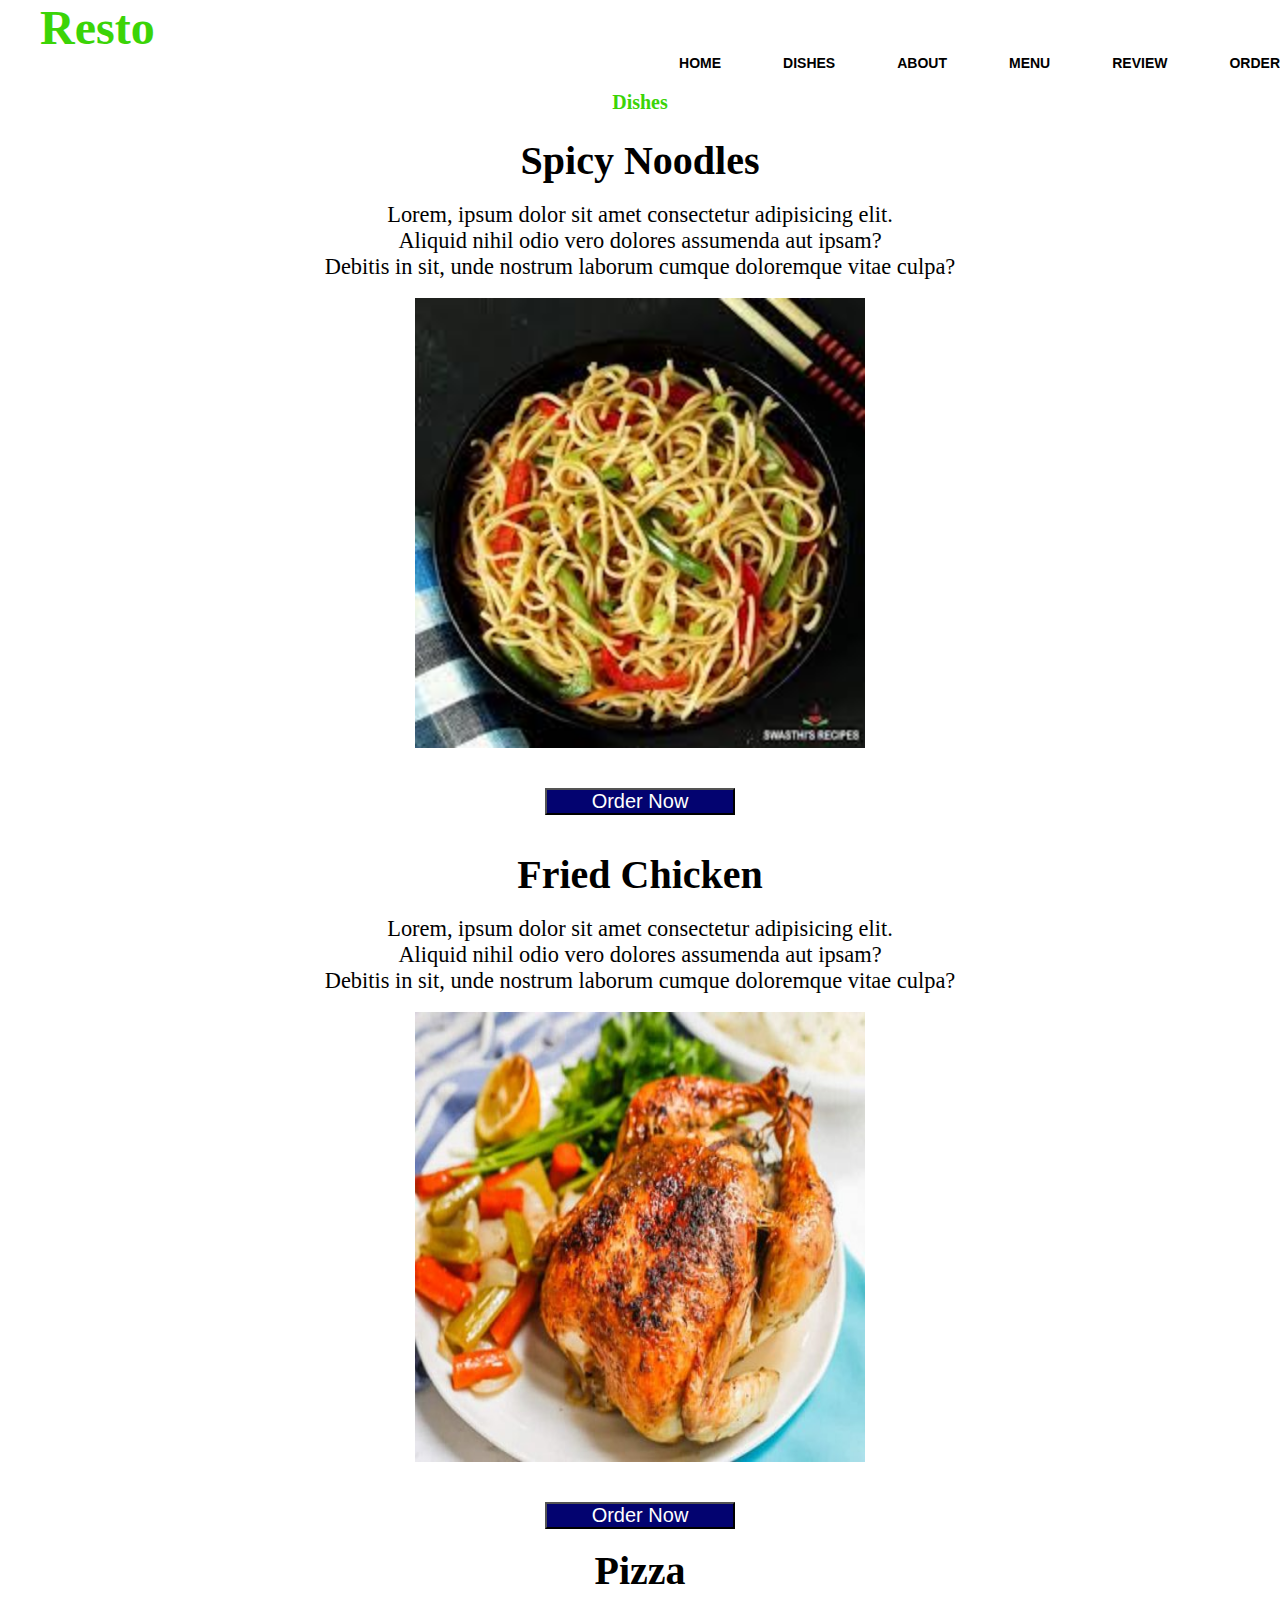
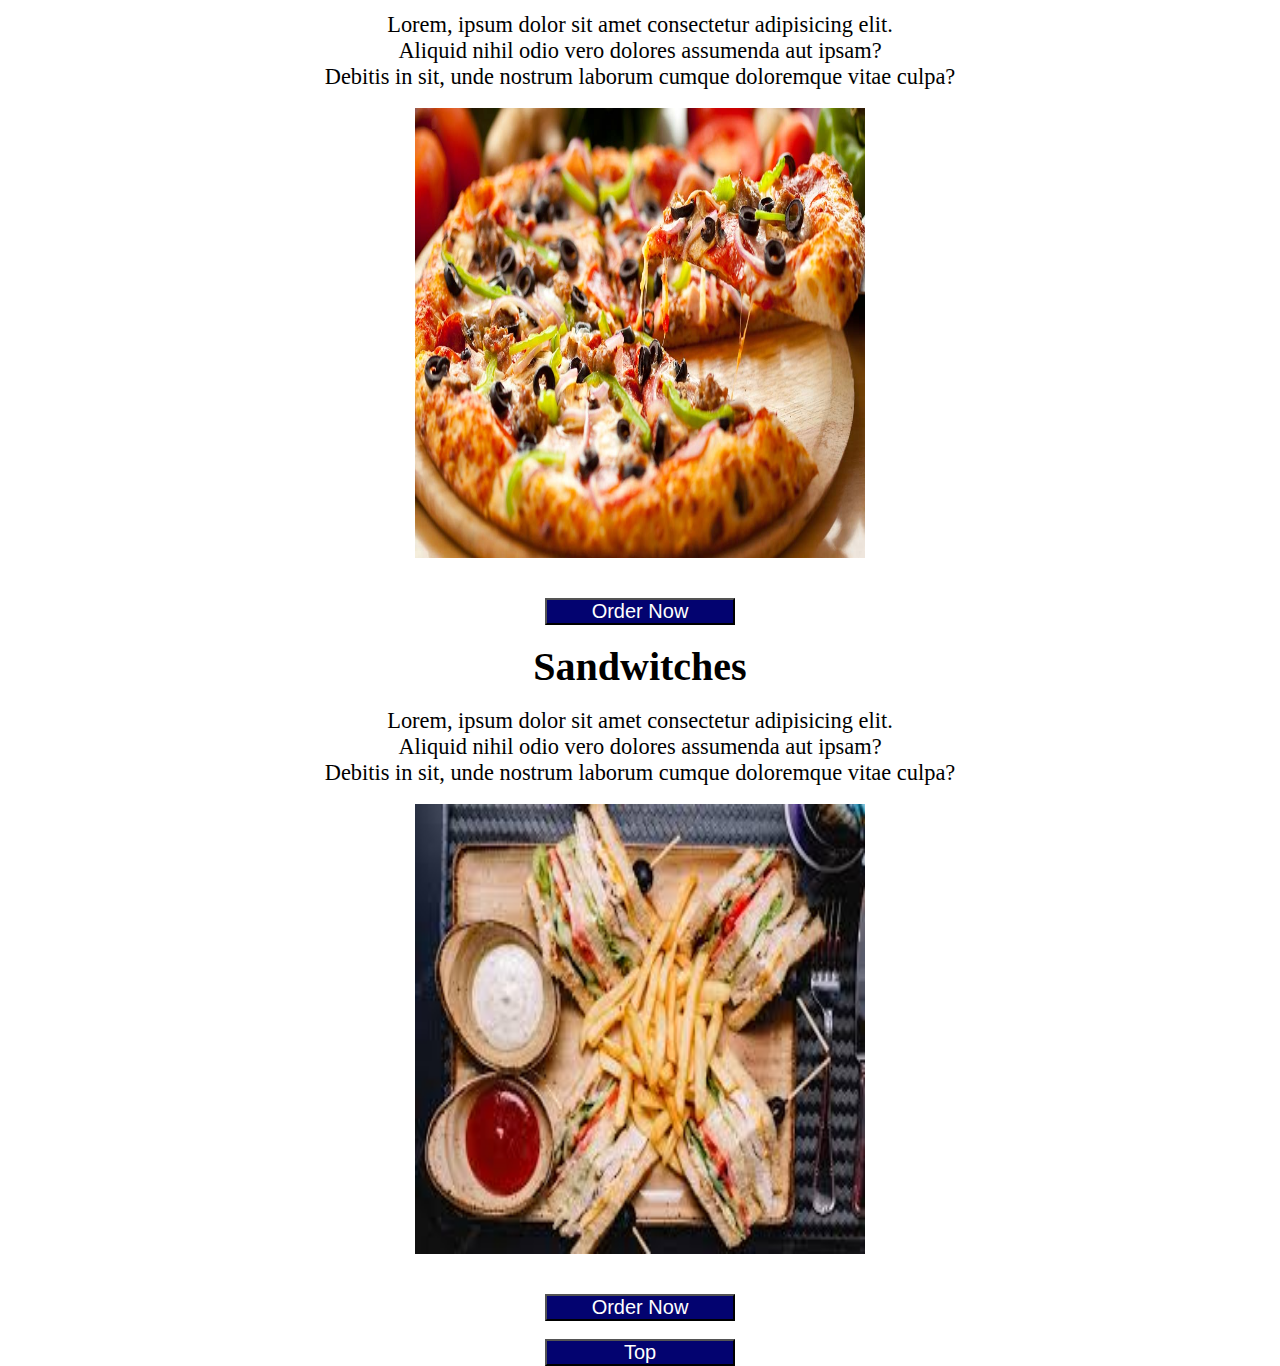
<file: index.html>
<!DOCTYPE html>
<html lang="en">
<head>
    <meta charset="UTF-8">
    <meta http-equiv="X-UA-Compatible" content="IE=edge">
    <meta name="viewport" content="width=device-width, initial-scale=1.0">
    <title>Document</title>
    <link rel="stylesheet" href="css/prm1.css">
</head>
<body>
    <div class="main">
    
        <h1 class="logo">Resto</h1>
    </div>
    <div class="menu">
        <ul>
            <li><a href="index.html">HOME</a></li>
            <li><a href="prm2.html">DISHES</a></li>
            
            <li><a href="prm4.html">ABOUT</a></li>
            <li><a href="prm5.html">MENU</a></li>
            <li><a href="prm3.html">REVIEW</a></li>
            <li><a href="prm6.html">ORDER</a></li>
            
        </ul>
    </div>
</div><br>
    <br>
   <center>
    <div class="con">
<div class="slide">
<h4>Dishes</h4><br>
</div>
<div class="content">
<h2><b>Spicy Noodles</b></h2><br>
<p>Lorem, ipsum dolor sit amet consectetur adipisicing elit.<br /> Aliquid nihil odio vero dolores assumenda aut ipsam? <br />
   Debitis in sit, unde nostrum laborum cumque doloremque vitae culpa?</p><br>
   <div class="image">
    <img src="images/noodles.jpg"  height="450px" width="450px">
 </div><br><br>
   <form action="prm6.html">
    <input class="btn" type="submit" value="Order Now">
</form><br><br>
</div>
  



<div class="content">
<h2><b>Fried Chicken</b></h2><br>
<p>Lorem, ipsum dolor sit amet consectetur adipisicing elit.<br /> Aliquid nihil odio vero dolores assumenda aut ipsam? <br />
   Debitis in sit, unde nostrum laborum cumque doloremque vitae culpa?</p><br>
   <div class="image">
    <img src="images/fullchicken.jpg" height="450px" width="450px">
 </div><br><br>
   <form action="prm6.html">
    <input class="btn" type="submit" value="Order Now">
</form><br>
</div>
  


<div class="content">
<h2><b>Pizza</b></h2><br>
<p>Lorem, ipsum dolor sit amet consectetur adipisicing elit.<br /> Aliquid nihil odio vero dolores assumenda aut ipsam? <br />
   Debitis in sit, unde nostrum laborum cumque doloremque vitae culpa?</p><br>
   <div class="image">
    <img src="images/pizza.jpg" height="450px" width="450px">
   </div><br><br>
   <form action="prm6.html">
    <input class="btn" type="submit" value="Order Now">
</form><br>
</div>
  


<div class="content">
<h2><b>Sandwitches</b></h2><br>
<p>Lorem, ipsum dolor sit amet consectetur adipisicing elit.<br /> Aliquid nihil odio vero dolores assumenda aut ipsam? <br />
   Debitis in sit, unde nostrum laborum cumque doloremque vitae culpa?</p><br>
   <div class="image">
    <img src="images/club2.jpg" height="450px" width="450px">
    </div><br><br>
   <form action="prm6.html">
    <input class="btn" type="submit" value="Order Now">
</form><br>
</div>
<a href="#top"><button class="btn">Top</button></a>
</center>

</div>
</body>
</html>
</file>
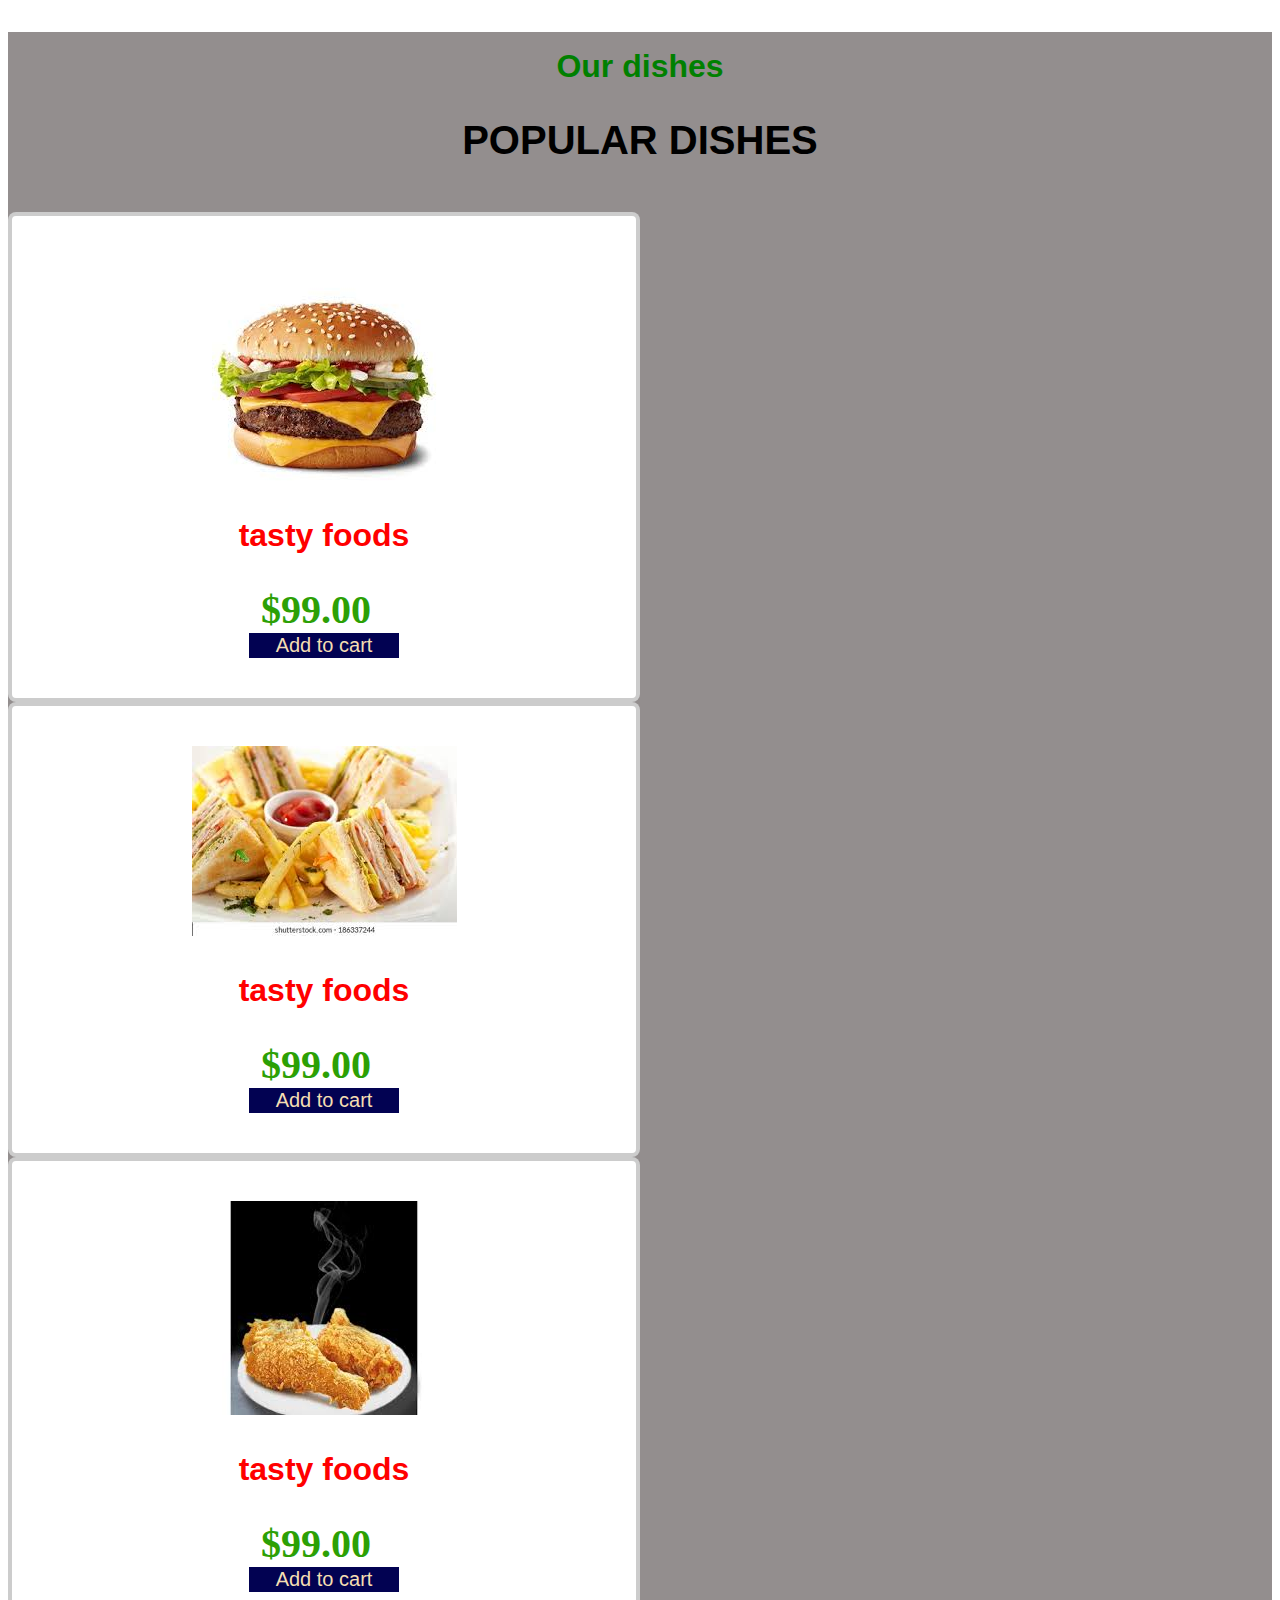
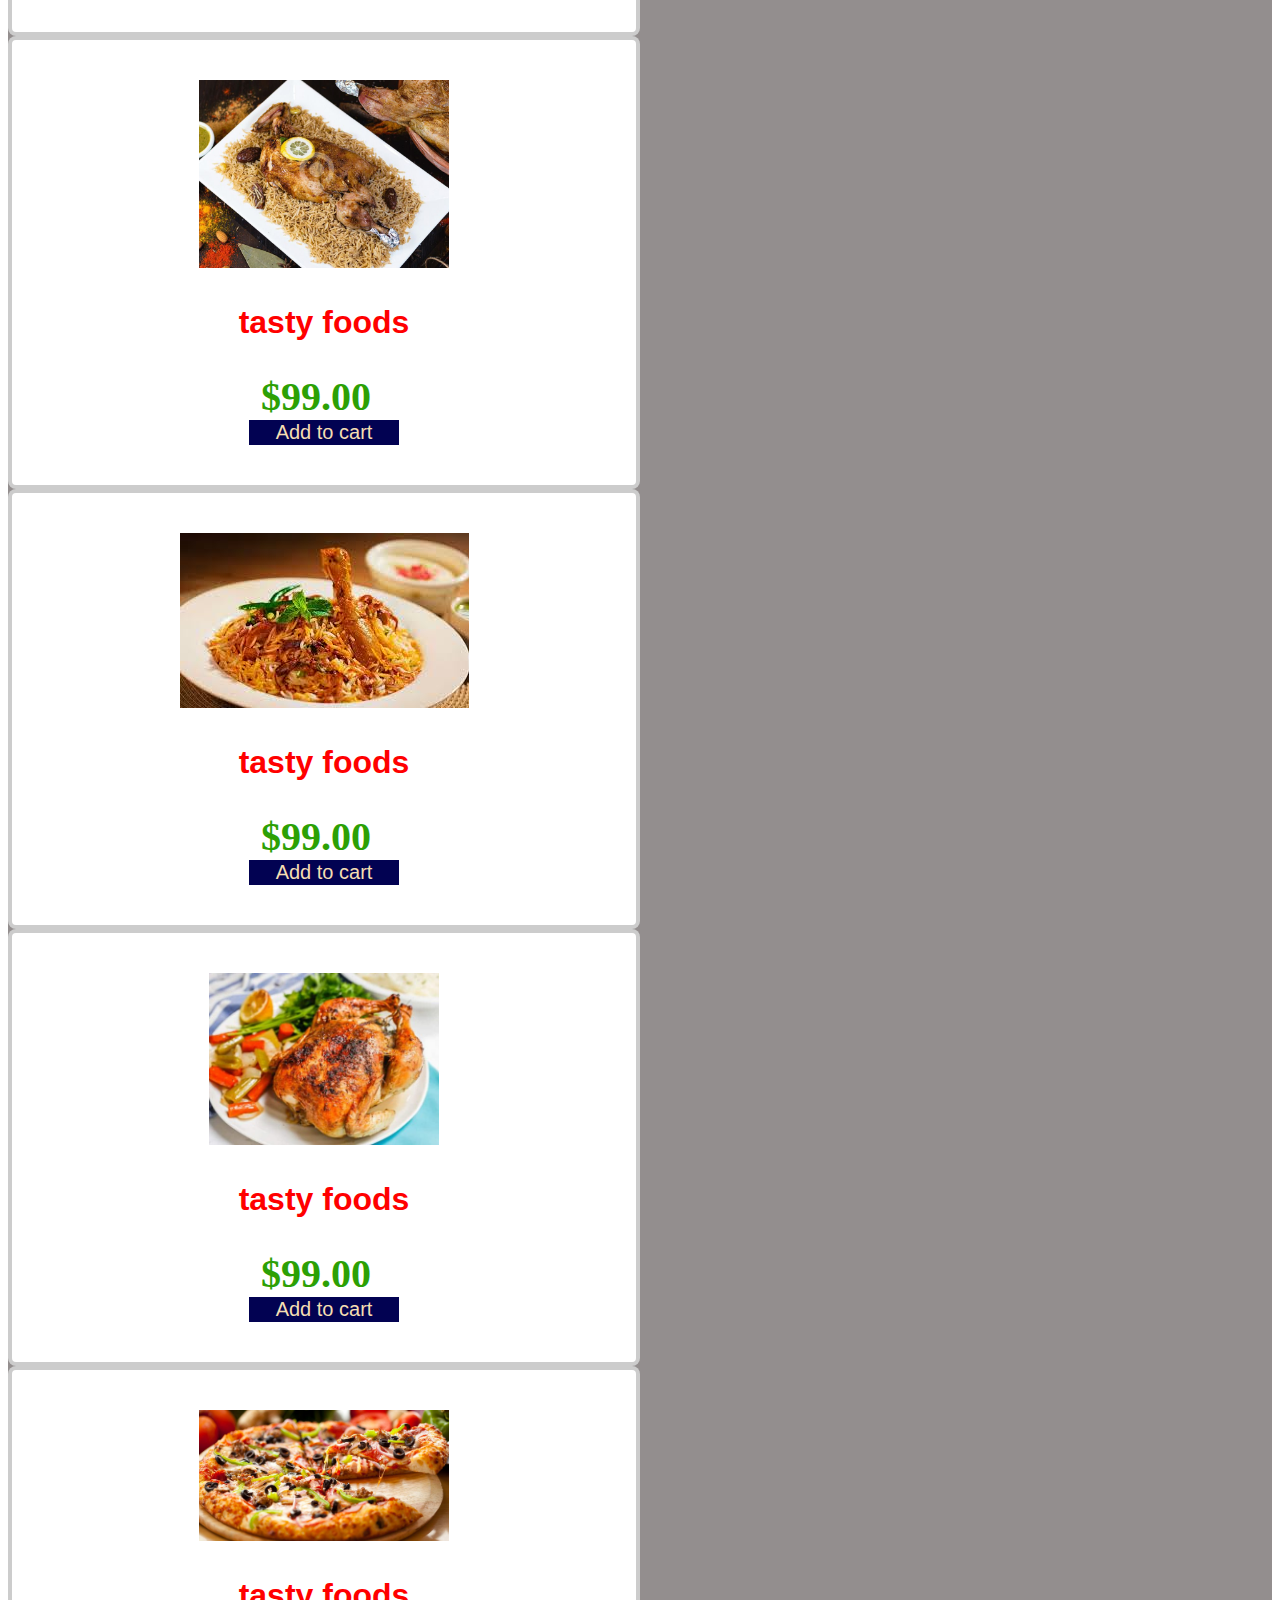
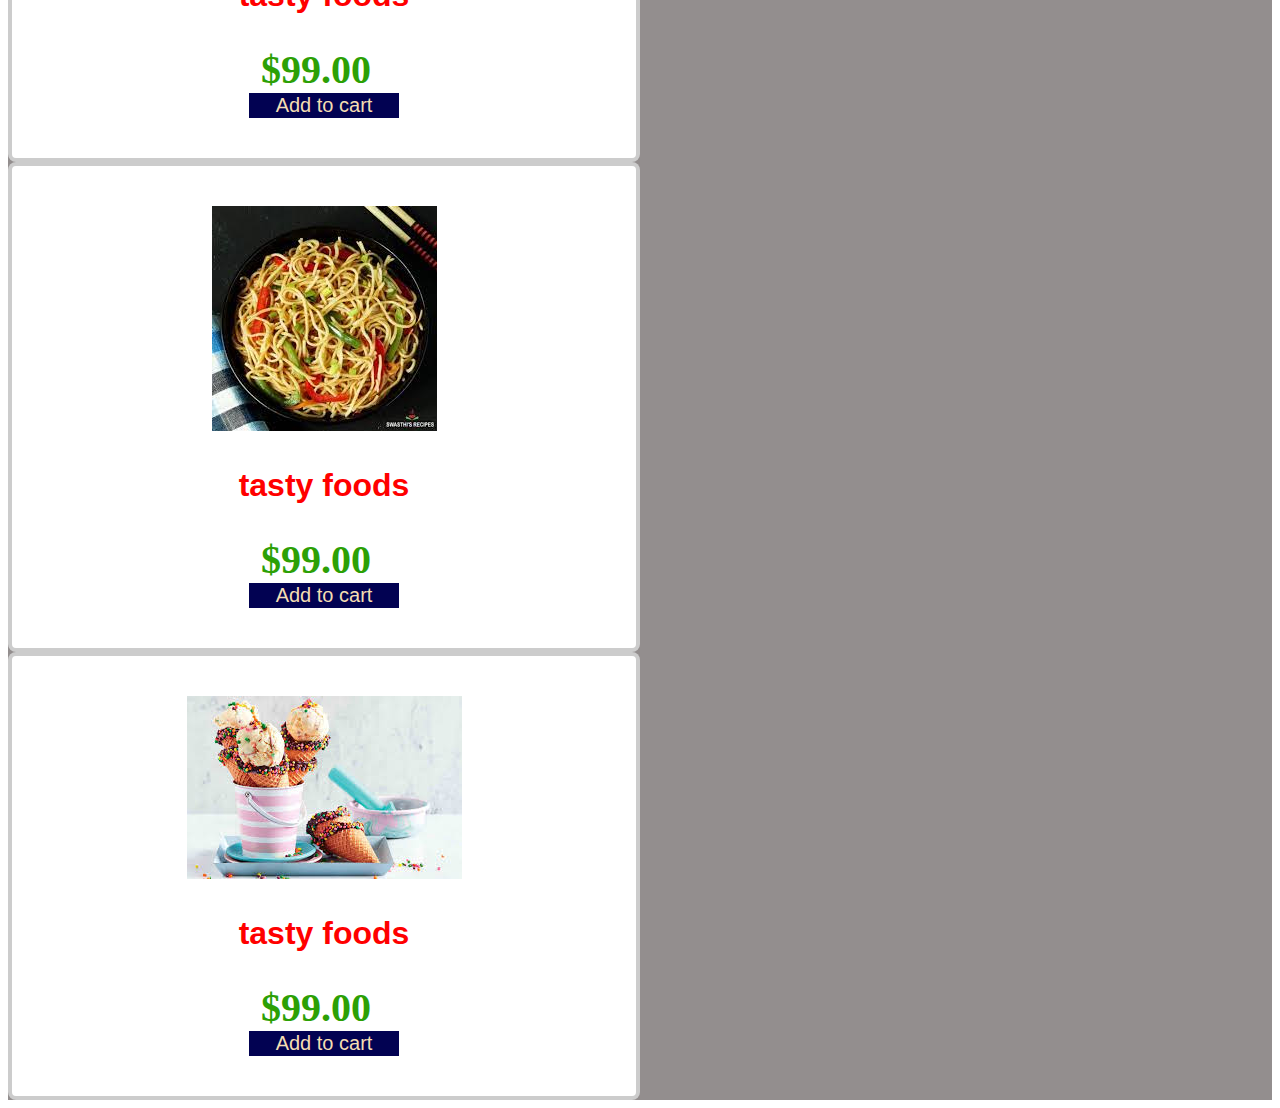
<file: prm2.html>
<!DOCTYPE html>
<html lang="en">
<head>
    <meta charset="UTF-8">
    <meta http-equiv="X-UA-Compatible" content="IE=edge">
    <meta name="viewport" content="width=device-width, initial-scale=1.0">
    <title>Document</title>
    <link rel="stylesheet" href="css/prm2.css">
</head>
<body>
    <section class="dishes" id="dishes">
        <div class="one">
        <h3 class="sub-heading">Our dishes</h3>
        <h2 class="heading">Popular dishes</h2>
        
        <div class="box-container">
            
            <div class="box">
                
                <img src="images/burger2.jpg">
                <h3>tasty foods</h3>
                
                   <span>$99.00</span>
                   <form action="pr third page.html">
                    <input class="btn" type="submit" value="Add to cart">
                </form>
            </div><br><br><br>
        
            <div class="box">
                
                <img src="images/food.jpg">
                <h3>tasty foods</h3>
                
                   <span>$99.00</span><form action="pr third page.html">
                    <input class="btn" type="submit" value="Add to cart">
                </form>
                   
            </div><br><br><br>
        
            <div class="box">
                
                <img src="images/broast.jpg">
                <h3>tasty foods</h3>
                
                   <span>$99.00</span>
                   <form action="pr third page.html">
                    <input class="btn" type="submit" value="Add to cart">
                </form>
            </div><br><br><br>
        
            <div class="box">
                
                <img src="images/mandhi.jpg" width="250px">
                <h3>tasty foods</h3>
                
                   <span>$99.00</span>
                   <form action="pr third page.html">
                    <input class="btn" type="submit" value="Add to cart">
                </form>
            </div><br><br><br>
        
            <div class="box">
                
                <img src="images/biriyani.jpg">
                <h3>tasty foods</h3>
                
                   <span>$99.00</span>
                   <form action="pr third page.html">
                    <input class="btn" type="submit" value="Add to cart">
                </form>
            </div><br><br><br></tr>
            <div class="box">
                
                <img src="images/fullchicken.jpg" width="230px">
                <h3>tasty foods</h3>
                
                   <span>$99.00</span>
                   <form action="pr third page.html">
                    <input class="btn" type="submit" value="Add to cart">
                </form>
            </div><br><br><br>
        
            <div class="box">
                
                <img src="images/pizza.jpg" width="250px">
                <h3>tasty foods</h3>
                
                   <span>$99.00</span>
                   <form action="pr third page.html">
                    <input class="btn" type="submit" value="Add to cart">
                </form>
            </div><br><br><br>
        
            <div class="box">
                
                <img src="images/noodles.jpg">
                <h3>tasty foods</h3>
                
                   <span>$99.00</span>
                   <form action="pr third page.html">
                    <input class="btn" type="submit" value="Add to cart">
                </form>
            </div><br><br><br>
            
            <div class="box">
                
                <img src="images/ice.jpg">
                <h3>tasty foods</h3>
                
                   <span>$99.00</span>
                   <form action="pr third page.html">
                    <input class="btn" type="submit" value="Add to cart">
                </form>
            </div><br><br><br>
            
        </div>
    </div>
    </section>
</body>
</html>
</file>
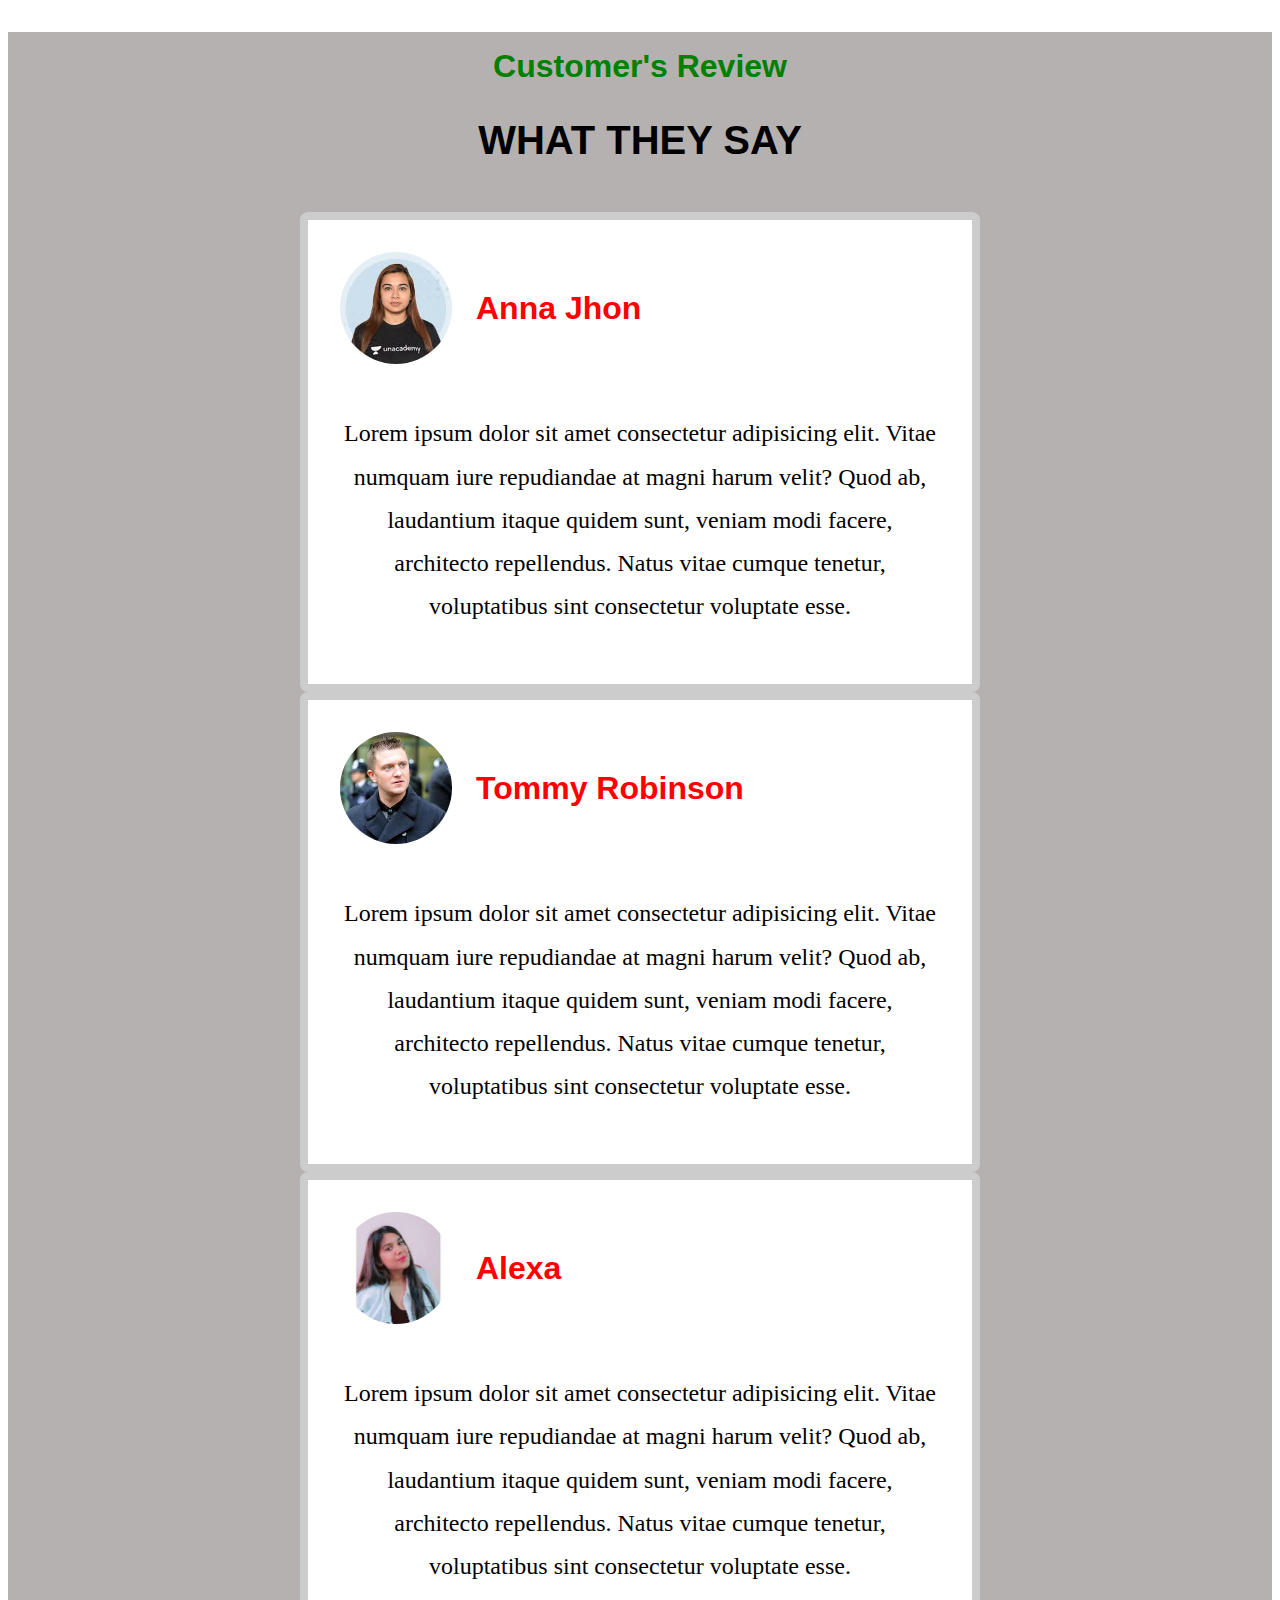
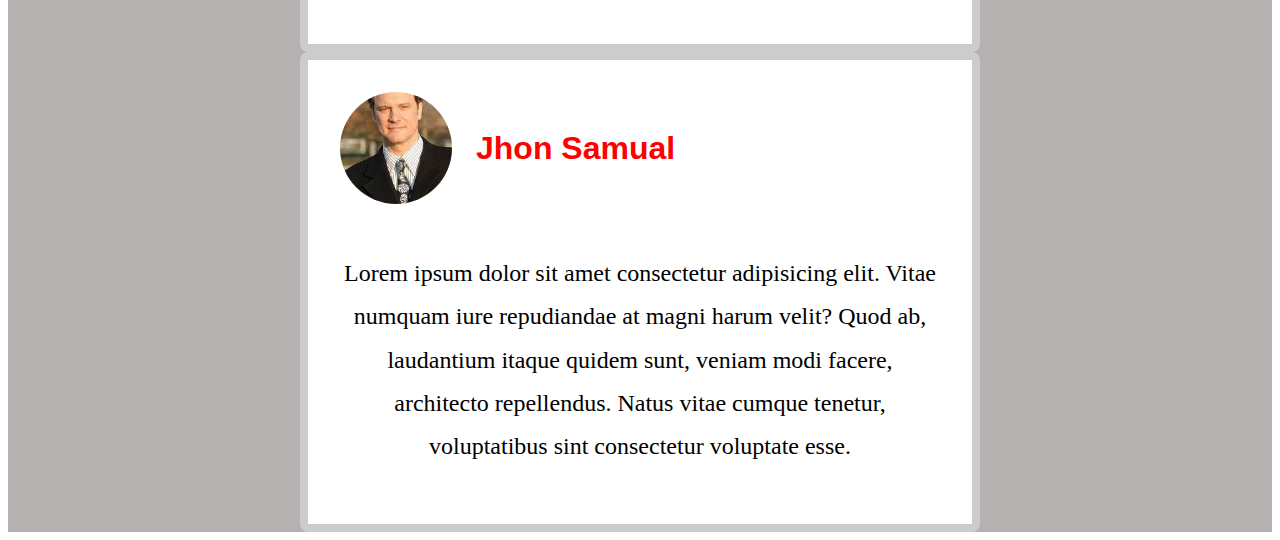
<file: prm3.html>
<!DOCTYPE html>
<html lang="en">
<head>
    <meta charset="UTF-8">
    <meta http-equiv="X-UA-Compatible" content="IE=edge">
    <meta name="viewport" content="width=device-width, initial-scale=1.0">
    <title>Document</title>
    <link rel="stylesheet" href="css/prm3.css">
    
</head>
<body>
    <center>
        <div class="one">
    <section class="review">
        <h3 class="sub-heading">Customer's Review</h3>
        <h2 class="heading">What they say</h2>

        <div class="review-slider">
            <div class="wrapper">
                <div class="slide">
                    <div class="user">
                        <img src="images/download1.jpg">
                        <div class="user-info">
                            <h3>Anna Jhon</h3>
                        </div>

                    </div>
                    <p>Lorem ipsum dolor sit amet consectetur adipisicing elit.
                        Vitae numquam iure repudiandae at magni harum velit? Quod ab, 
                        laudantium itaque quidem sunt, veniam modi facere, architecto repellendus.
                         Natus vitae cumque tenetur, voluptatibus sint consectetur voluptate esse.</p>
                </div>
                <div class="slide">
                    <div class="user">
                        <img src="images/download3.jpg">
                        <div class="user-info">
                            <h3>Tommy Robinson</h3>
                        </div>

                    </div>
                    <p>Lorem ipsum dolor sit amet consectetur adipisicing elit.
                        Vitae numquam iure repudiandae at magni harum velit? Quod ab, 
                        laudantium itaque quidem sunt, veniam modi facere, architecto repellendus.
                         Natus vitae cumque tenetur, voluptatibus sint consectetur voluptate esse.</p>
                </div>
                <div class="slide">
                    <div class="user">
                        <img src="images/download 2.jpg">
                        <div class="user-info">
                            <h3>Alexa</h3>
                        </div>

                    </div>
                    <p>Lorem ipsum dolor sit amet consectetur adipisicing elit.
                        Vitae numquam iure repudiandae at magni harum velit? Quod ab, 
                        laudantium itaque quidem sunt, veniam modi facere, architecto repellendus.
                         Natus vitae cumque tenetur, voluptatibus sint consectetur voluptate esse.</p>
                </div>
                <div class="slide">
                    <div class="user">
                        <img src="images/download4.jpg">
                        <div class="user-info">
                            <h3>Jhon Samual</h3>
                        </div>

                    </div>
                    <p>Lorem ipsum dolor sit amet consectetur adipisicing elit.
                        Vitae numquam iure repudiandae at magni harum velit? Quod ab, 
                        laudantium itaque quidem sunt, veniam modi facere, architecto repellendus.
                         Natus vitae cumque tenetur, voluptatibus sint consectetur voluptate esse.</p>
                </div>
            </div>
        </div>
       </section>
    </center>
</div>
</body>
</html>
</file>
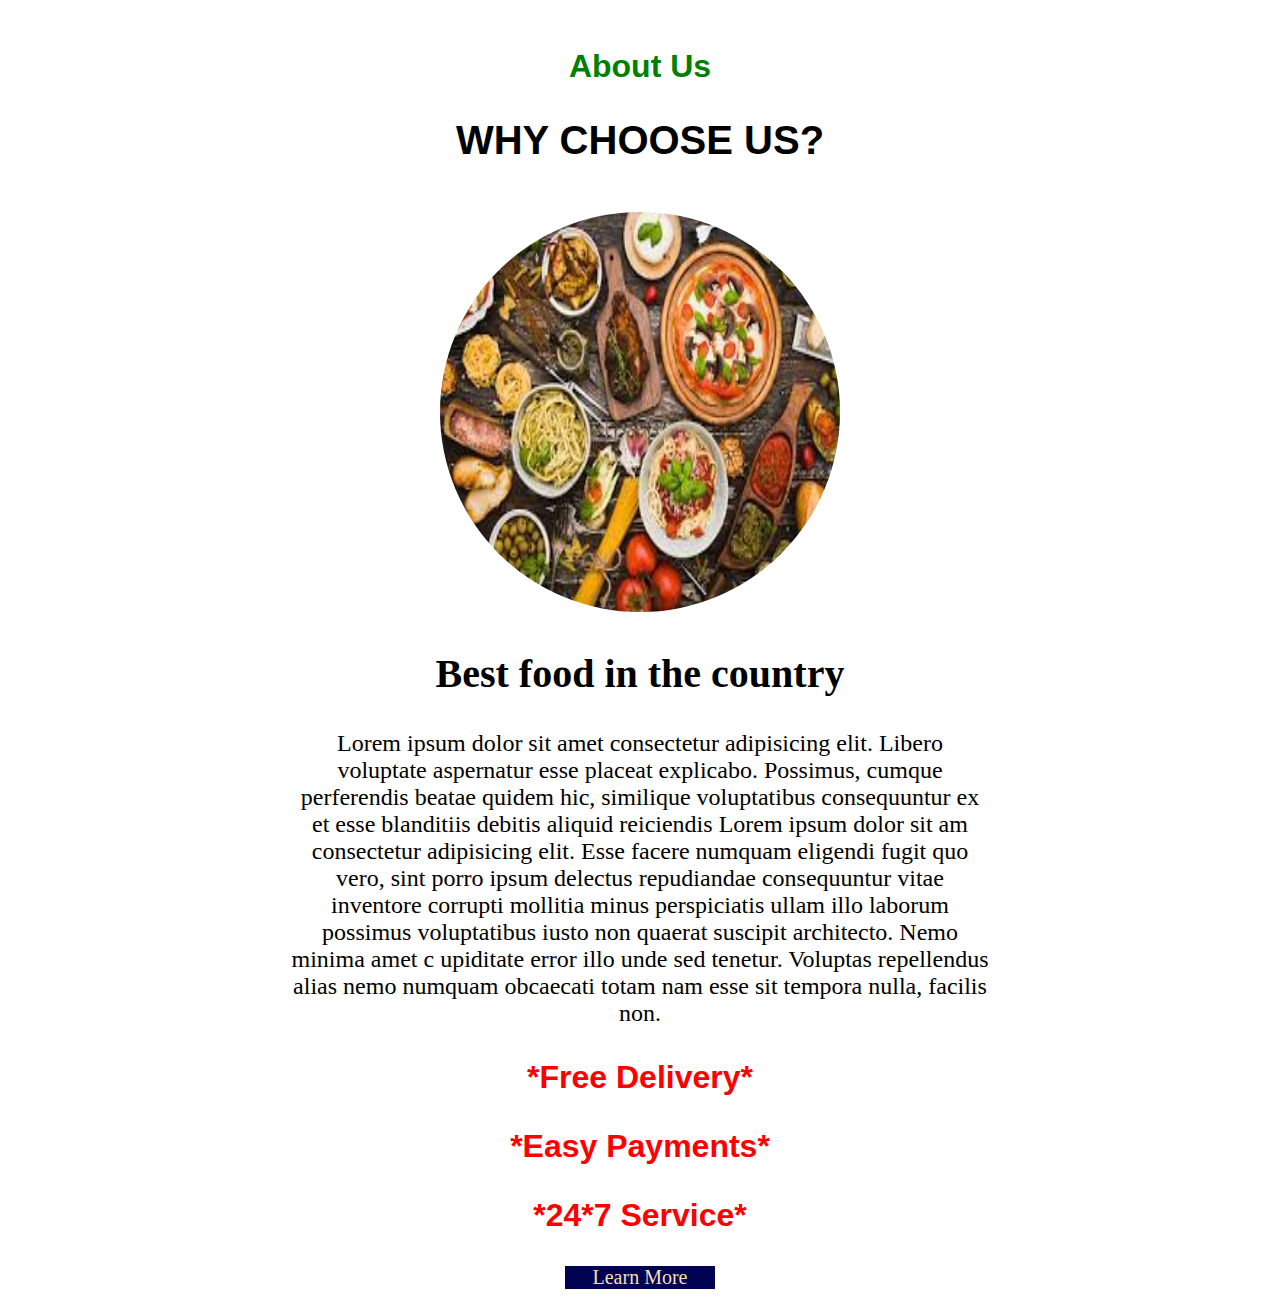
<file: prm4.html>
<!DOCTYPE html>
<html lang="en">
<head>
    <meta charset="UTF-8">
    <meta http-equiv="X-UA-Compatible" content="IE=edge">
    <meta name="viewport" content="width=device-width, initial-scale=1.0">
    <title>Document</title>
    <link rel="stylesheet" href="css/prm2.css">
    <style>
        img{
            border-radius: 50%;
        }
    </style>
</head>
<body>
    <section class="about" id="about">
        <h3 class="sub-heading">About Us</h3>
        <h2 class="heading">Why choose us?</h2><center>
        <div class="row">
            <div class="image">
                <img src="images/img1.jpg" width="400px" height="400px">
            
            </div>
            <div class="content">
                <h2>Best food in the country</h2>
                <p>Lorem ipsum dolor sit amet consectetur adipisicing elit. Libero voluptate aspernatur esse placeat explicabo.
                     Possimus, cumque perferendis beatae quidem hic, 
                     similique voluptatibus consequuntur ex et esse blanditiis debitis aliquid reiciendis
                     Lorem ipsum dolor sit am consectetur adipisicing elit. Esse facere numquam eligendi fugit quo vero, 
                        sint porro ipsum delectus repudiandae consequuntur vitae inventore corrupti mollitia minus perspiciatis ullam illo laborum possimus voluptatibus iusto non quaerat suscipit architecto. Nemo minima amet c
                        upiditate error illo unde sed tenetur. Voluptas repellendus alias nemo numquam obcaecati totam nam esse sit tempora nulla, 
                        facilis non.</p>
                        <h3>*Free Delivery*</h3>
                        <h3>*Easy Payments*</h3>
                        <h3>*24*7 Service*</h3>
            </div>
            <a href="#" class="btn">Learn More</a>
        </div>
    </center>
    </section>
</body>
</html>
</file>
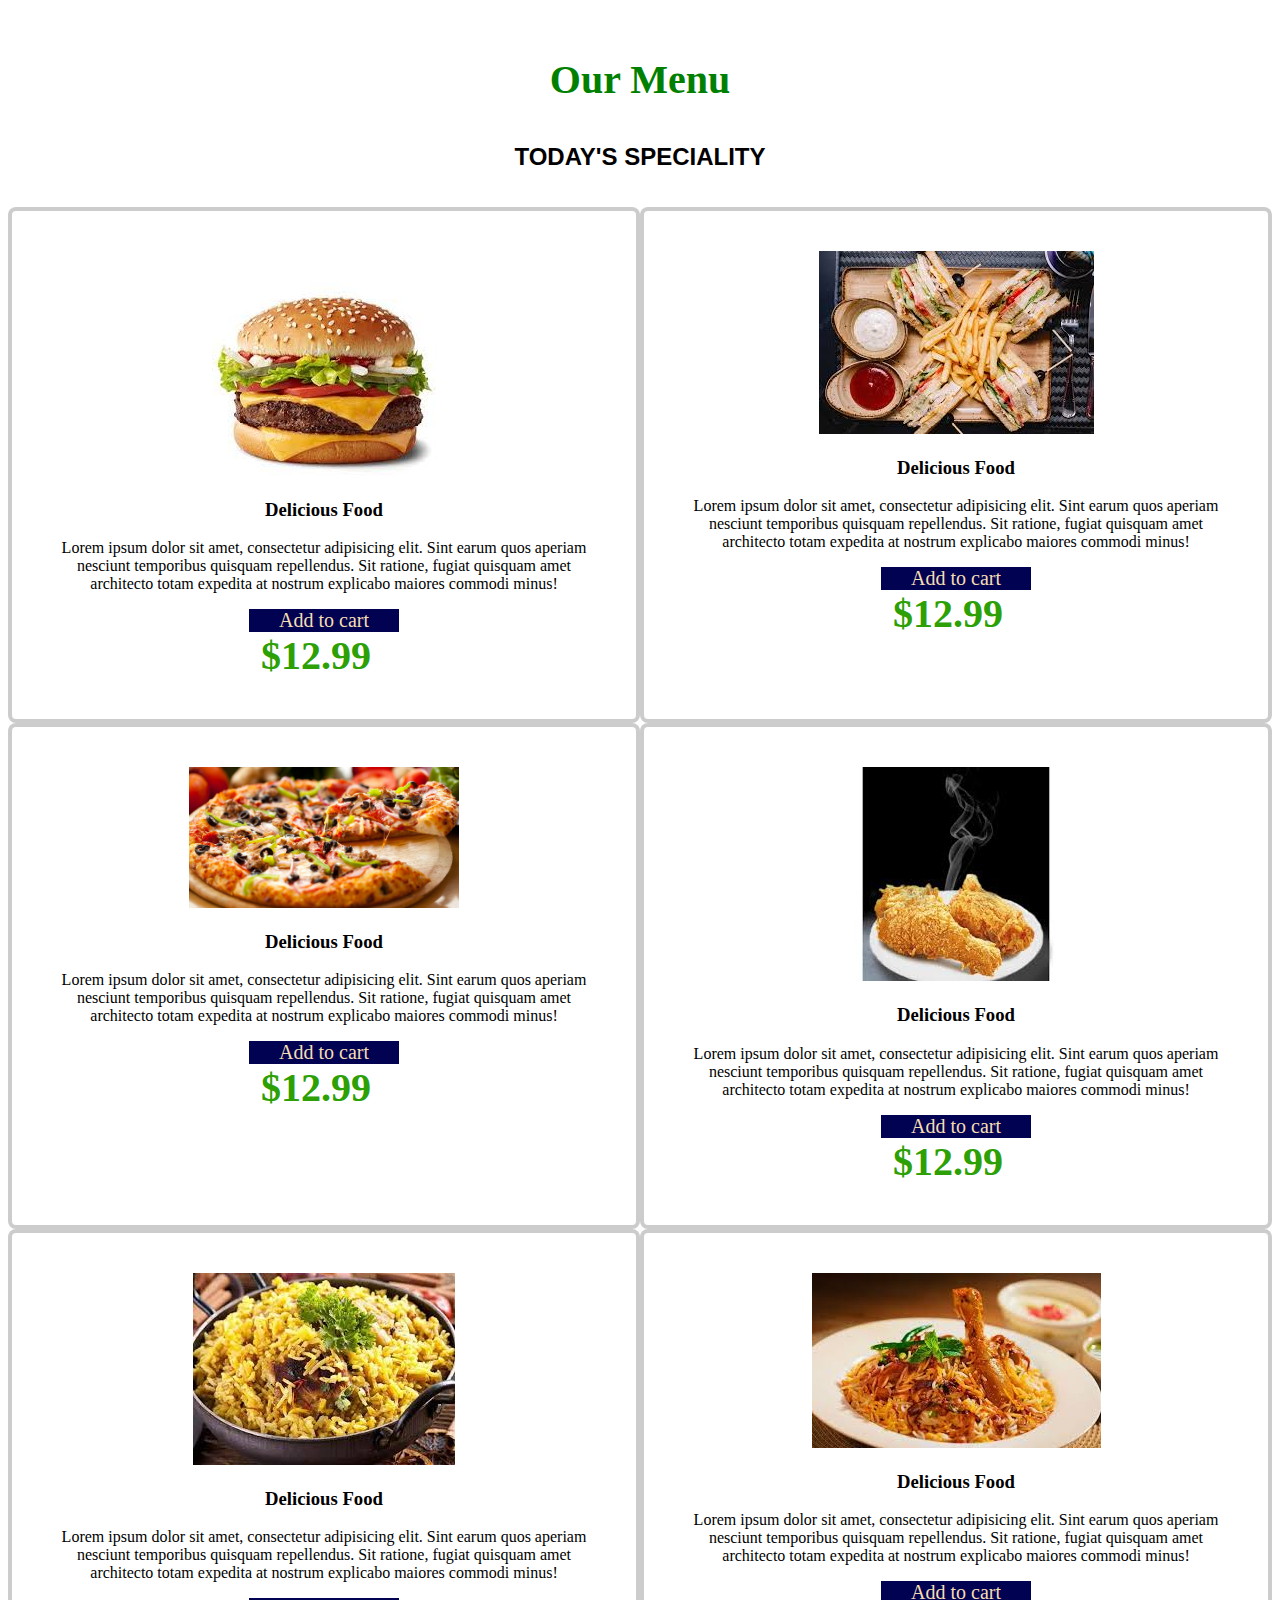
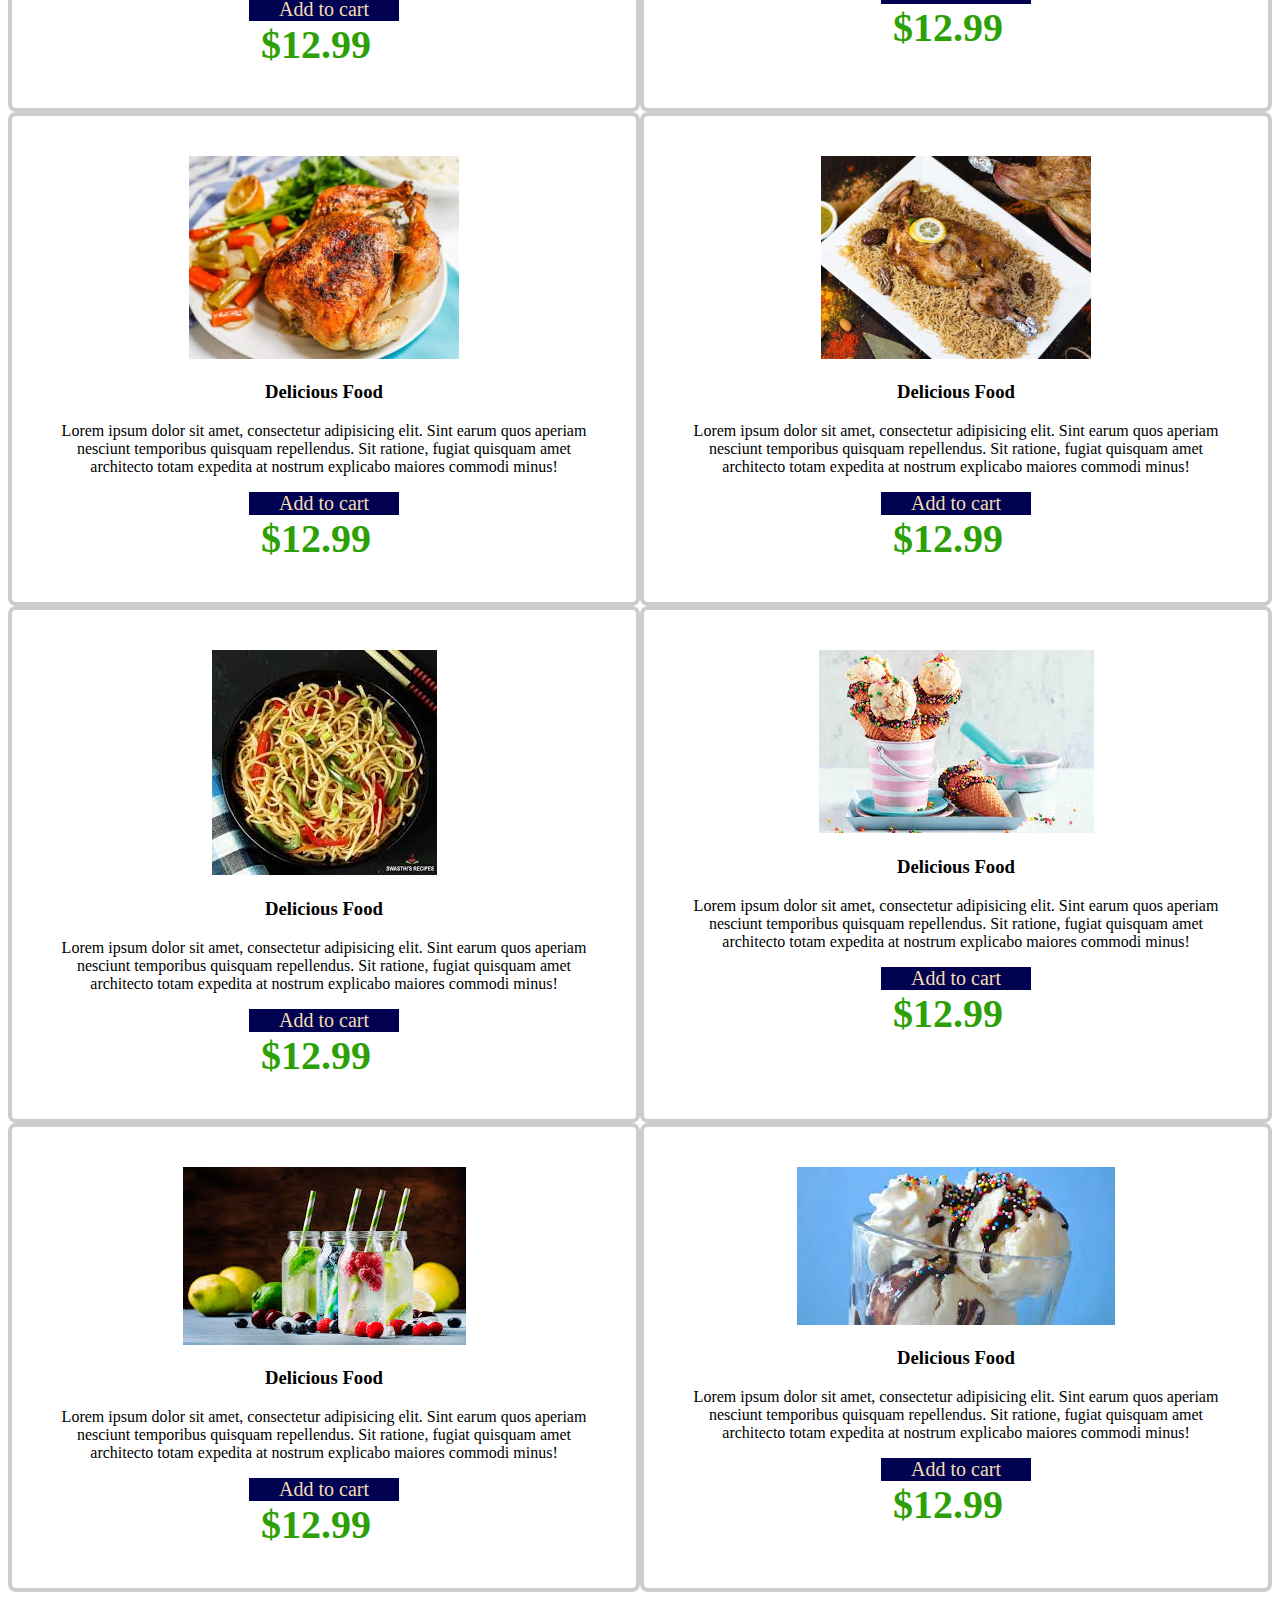
<file: prm5.html>
<!DOCTYPE html>
<html lang="en">
<head>
    <meta charset="UTF-8">
    <meta http-equiv="X-UA-Compatible" content="IE=edge">
    <meta name="viewport" content="width=device-width, initial-scale=1.0">
    <title>Document</title>
    <link rel="stylesheet" href="css/prm5.css">
</head>
<body>
    <section class="menu" id="menu">
        <h3 class="sub-heading">Our Menu</h3>
        <h2 class="heading">Today's speciality</h2>
        <div class="box-container">
            <div class="box">
                <div class="image">
                    <img src="images/burger2.jpg">

                </div>
                <h3>Delicious Food</h3>
                <p>Lorem ipsum dolor sit amet, consectetur adipisicing elit. Sint earum quos aperiam nesciunt temporibus quisquam repellendus. Sit ratione, fugiat quisquam amet architecto totam expedita at nostrum explicabo maiores commodi minus!</p>
                <a href="#" class="btn">Add to cart</a><br>
                  <span class="price">$12.99</span>
            </div>
            <div class="box">
                <div class="image">
                    <img src="images/club2.jpg">

                </div>
                <h3>Delicious Food</h3>
                <p>Lorem ipsum dolor sit amet, consectetur adipisicing elit. Sint earum quos aperiam nesciunt temporibus quisquam repellendus. Sit ratione, fugiat quisquam amet architecto totam expedita at nostrum explicabo maiores commodi minus!</p>
                <a href="#" class="btn">Add to cart</a><br>
                  <span class="price">$12.99</span>
            </div>
            <div class="box">
                <div class="image">
                    <img src="images/pizza.jpg" width="270px">

                </div>
                <h3>Delicious Food</h3>
                <p>Lorem ipsum dolor sit amet, consectetur adipisicing elit. Sint earum quos aperiam nesciunt temporibus quisquam repellendus. Sit ratione, fugiat quisquam amet architecto totam expedita at nostrum explicabo maiores commodi minus!</p>
                <a href="#" class="btn">Add to cart</a><br>
                  <span class="price">$12.99</span>
            </div>
            <div class="box">
                <div class="image">
                    <img src="images/broast.jpg">

                </div>
                <h3>Delicious Food</h3>
                <p>Lorem ipsum dolor sit amet, consectetur adipisicing elit. Sint earum quos aperiam nesciunt temporibus quisquam repellendus. Sit ratione, fugiat quisquam amet architecto totam expedita at nostrum explicabo maiores commodi minus!</p>
                <a href="#" class="btn">Add to cart</a><br>
                  <span class="price">$12.99</span>
            </div>
            <div class="box">
                <div class="image">
                    <img src="images/beef biriyani.jpg">

                </div>
                <h3>Delicious Food</h3>
                <p>Lorem ipsum dolor sit amet, consectetur adipisicing elit. Sint earum quos aperiam nesciunt temporibus quisquam repellendus. Sit ratione, fugiat quisquam amet architecto totam expedita at nostrum explicabo maiores commodi minus!</p>
                <a href="#" class="btn">Add to cart</a><br>
                  <span class="price">$12.99</span>
            </div>
            <div class="box">
                <div class="image">
                    <img src="images/biriyani.jpg">

                </div>
                <h3>Delicious Food</h3>
                <p>Lorem ipsum dolor sit amet, consectetur adipisicing elit. Sint earum quos aperiam nesciunt temporibus quisquam repellendus. Sit ratione, fugiat quisquam amet architecto totam expedita at nostrum explicabo maiores commodi minus!</p>
                <a href="#" class="btn">Add to cart</a><br>
                  <span class="price">$12.99</span>
            </div>
            <div class="box">
                <div class="image">
                    <img src="images/fullchicken.jpg" width="270px">

                </div>
                <h3>Delicious Food</h3>
                <p>Lorem ipsum dolor sit amet, consectetur adipisicing elit. Sint earum quos aperiam nesciunt temporibus quisquam repellendus. Sit ratione, fugiat quisquam amet architecto totam expedita at nostrum explicabo maiores commodi minus!</p>
                <a href="#" class="btn">Add to cart</a><br>
                  <span class="price">$12.99</span>
            </div>
            <div class="box">
                <div class="image">
                    <img src="images/mandhi.jpg" width="270px">

                </div>
                <h3>Delicious Food</h3>
                <p>Lorem ipsum dolor sit amet, consectetur adipisicing elit. Sint earum quos aperiam nesciunt temporibus quisquam repellendus. Sit ratione, fugiat quisquam amet architecto totam expedita at nostrum explicabo maiores commodi minus!</p>
                <a href="#" class="btn">Add to cart</a><br>
                  <span class="price">$12.99</span>
            </div>
            <div class="box">
                <div class="image">
                    <img src="images/noodles.jpg">

                </div>
                <h3>Delicious Food</h3>
                <p>Lorem ipsum dolor sit amet, consectetur adipisicing elit. Sint earum quos aperiam nesciunt temporibus quisquam repellendus. Sit ratione, fugiat quisquam amet architecto totam expedita at nostrum explicabo maiores commodi minus!</p>
                <a href="#" class="btn">Add to cart</a><br>
                  <span class="price">$12.99</span>
            </div>
            <div class="box">
                <div class="image">
                    <img src="images/ice.jpg">

                </div>
                <h3>Delicious Food</h3>
                <p>Lorem ipsum dolor sit amet, consectetur adipisicing elit. Sint earum quos aperiam nesciunt temporibus quisquam repellendus. Sit ratione, fugiat quisquam amet architecto totam expedita at nostrum explicabo maiores commodi minus!</p>
                <a href="#" class="btn">Add to cart</a><br>
                  <span class="price">$12.99</span>
            </div>
            <div class="box">
                <div class="image">
                    <img src="images/drinks.jpg">

                </div>
                <h3>Delicious Food</h3>
                <p>Lorem ipsum dolor sit amet, consectetur adipisicing elit. Sint earum quos aperiam nesciunt temporibus quisquam repellendus. Sit ratione, fugiat quisquam amet architecto totam expedita at nostrum explicabo maiores commodi minus!</p>
                <a href="#" class="btn">Add to cart</a><br>
                  <span class="price">$12.99</span>
            </div>
            <div class="box">
                <div class="image">
                    <img src="images/ice3.jpg">

                </div>
                <h3>Delicious Food</h3>
                <p>Lorem ipsum dolor sit amet, consectetur adipisicing elit. Sint earum quos aperiam nesciunt temporibus quisquam repellendus. Sit ratione, fugiat quisquam amet architecto totam expedita at nostrum explicabo maiores commodi minus!</p>
                <a href="#" class="btn">Add to cart</a><br>
                  <span class="price">$12.99</span>
            </div>


        </div>


    </section>
</body>
</html>
</file>
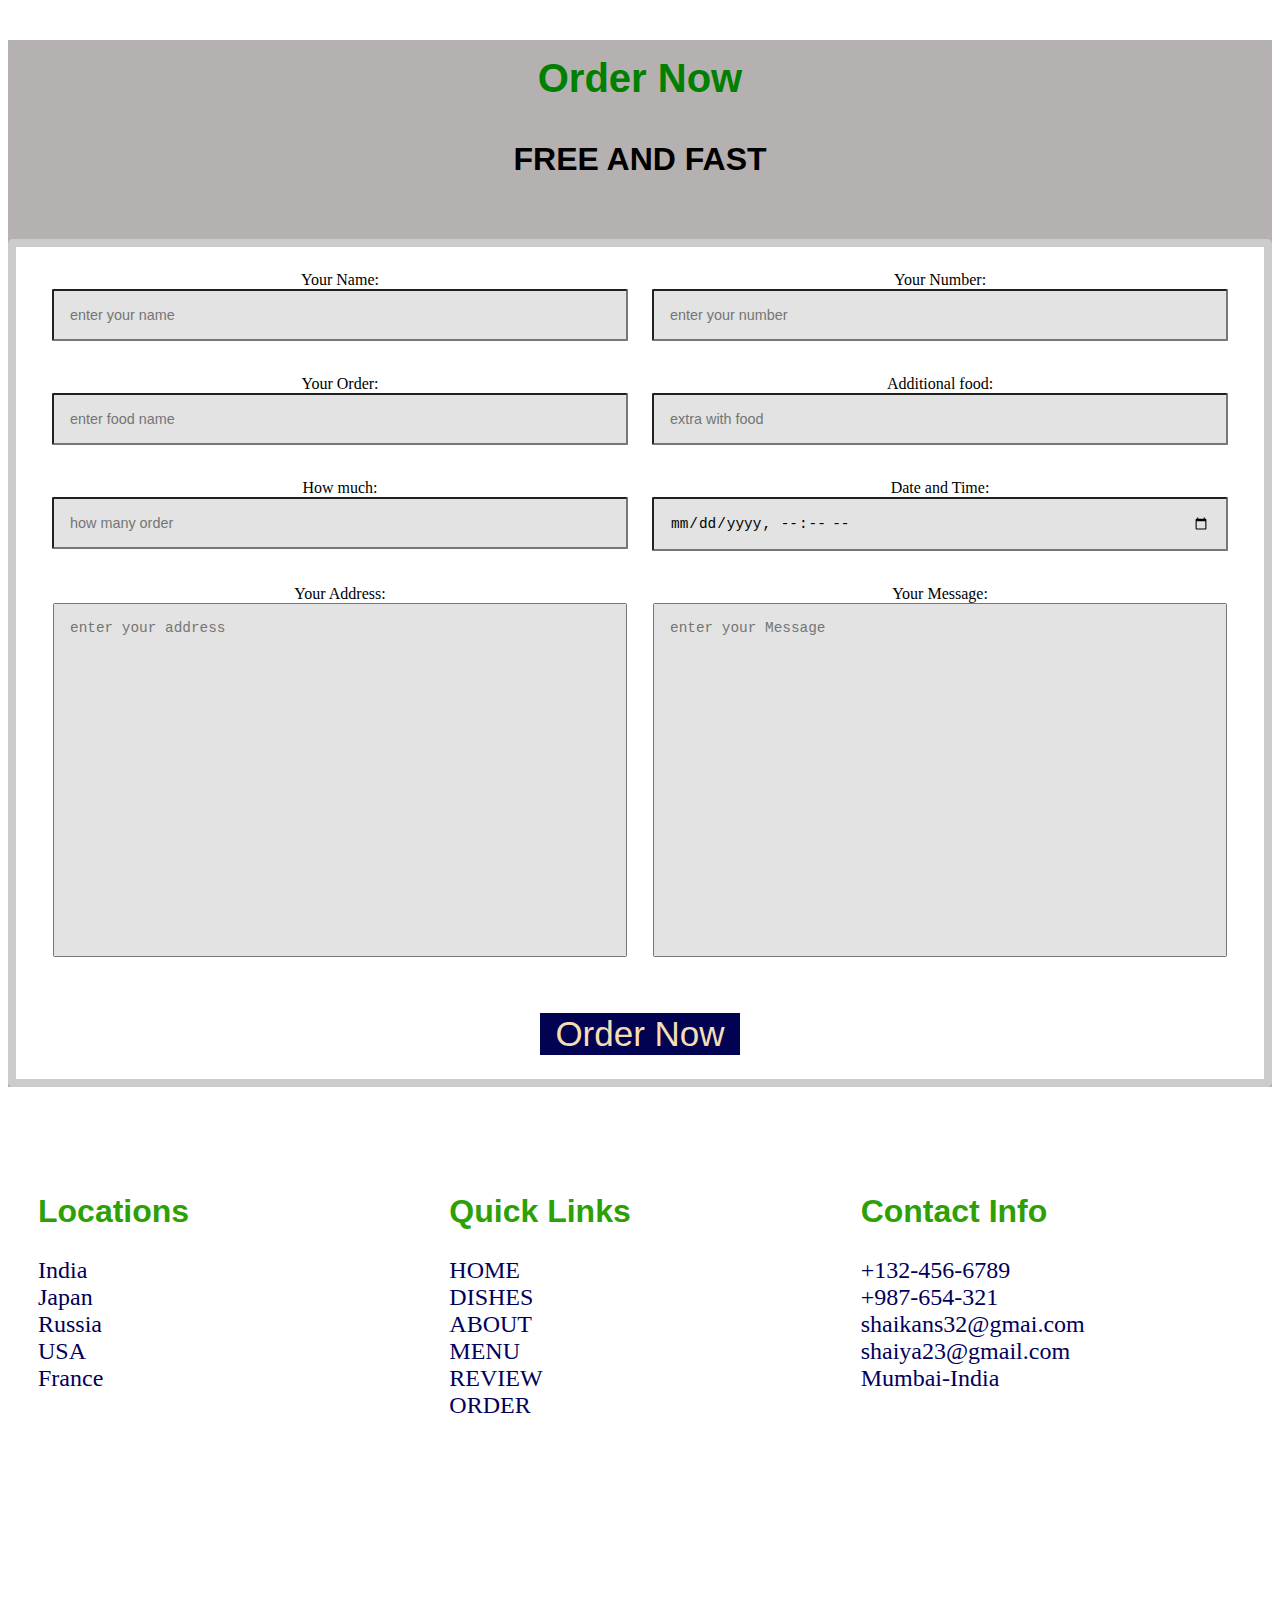
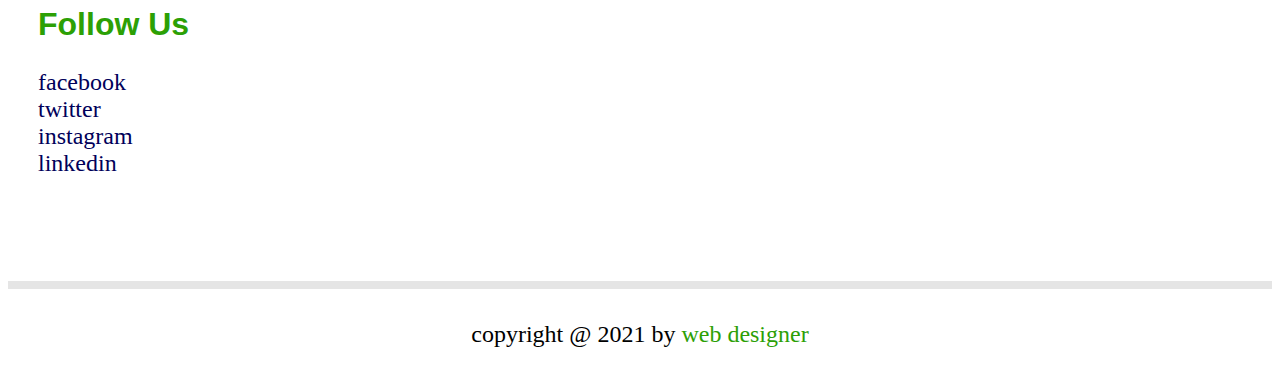
<file: prm6.html>
<!DOCTYPE html>
<html lang="en">
<head>
    <meta charset="UTF-8">
    <meta http-equiv="X-UA-Compatible" content="IE=edge">
    <meta name="viewport" content="width=device-width, initial-scale=1.0">
    <title>Document</title>
    <link rel="stylesheet" href="css/prm6.css">
</head>
<body>
    <center>
    <div class="one">
    <section class="order">
        <h3 class="sub-heading">Order Now</h3>
        <h2 class="heading">Free and Fast</h2><br>
        <form action="">
        <div class="input-box">
            <div class="input">
                <label>Your Name:</label>
                <input type="text" placeholder="enter your name">

            </div><br>
            <div class="input">
                <label>Your Number:</label>
                <input type="text" placeholder="enter your number">

            </div>
        </div><br>
        <div class="input-box">
            <div class="input">
                <label>Your Order:</label>
                <input type="text" placeholder="enter food name">

            </div><br>
            <div class="input">
                <label>Additional food:</label>
                <input type="text" placeholder="extra with food">

            </div>
        </div><br>
        <div class="input-box">
            <div class="input">
                <label>How much:</label>
                <input type="text" placeholder="how many order">

            </div><br>
            <div class="input">
                <label>Date and Time:</label>
                <input type="datetime-local">

            </div>
        </div><br>
        <div class="input-box">
            <div class="input">
                <label>Your Address:</label>
                <textarea name="" placeholder="enter your address" id="" cols="30" rows="10"></textarea>

            </div><br>
            <div class="input">
                <label>Your Message:</label>
                <textarea name="" placeholder="enter your Message" id="" cols="30" rows="10"></textarea>

            </div>
        </div><br><br>
        <input type="submit" value="Order Now" class="btn">
        </form>
    </section>
</div>
</center>
<div class="footer">
    <div class="box-container">
        <div class="box">
            <h2>Locations</h2>
            <a href="#">India</a><br>
            <a href="#">Japan</a><br>
            <a href="#">Russia</a><br>
            <a href="#">USA</a><br>
            <a href="#">France</a>
           
        </div>
        <div class="box">
            <h2>Quick Links</h2>
            <a href="#">HOME</a><br>
            <a href="#">DISHES</a><br>
            <a href="#">ABOUT</a><br>
            <a href="#">MENU</a><br>
           <a href="#">REVIEW</a><br>
           <a href="#">ORDER</a>
           
        </div>
        <div class="box">
            <h2>Contact Info</h2>
            <a href="#">+132-456-6789</a><br>
            <a href="#">+987-654-321</a><br>
            <a href="#">shaikans32@gmai.com</a><br>
            <a href="#">shaiya23@gmail.com</a><br>
           <a href="#">Mumbai-India</a><br>
           
           
        </div>

        <div class="box">
            <h2>Follow Us</h2>
            <a href="#">facebook</a><br>
            <a href="#">twitter</a><br>
            <a href="#">instagram</a><br>
            <a href="#">linkedin</a><br>
        </div>

    </div>

    <div class="credit">copyright @ 2021 by <span>web designer</span></div>
</div>
</body>
</html>
</file>
<file: css/prm1.css>
*{
    margin: 0;
    padding: 0;

}
.logo{
    color: #3bd407;
    font-size: 3rem;
    margin-left: 40px;
   

}

.slide{
    color: #3bd407;
    font-size: 20px;
   
   
}
.menu{
    padding: 0%;
    

}
.btn{
    width:190px;
   font-size:20px;
    background:rgb(3, 3, 112);
    color:white;
    display: inline-block;
}

.content h2{
    color:black;
    font-size: 2.5rem;
}
.content p{
    color: var(--light-color);
    font-size: 1.4rem;
}
.btn:hover{
   background-color: #2ca005;
}
.menu{
    float: right;
}
ul{
    
    display: flex;
    padding: 0%;
    margin: 0;
    
}

ul li{
    list-style: none;
    margin-left: 62px;
    
    font-size: 14px;

}

ul li a{
    text-decoration: none;
    color:black;
    font-family: arial;
    font-weight: bold;
    transition: 0.4s ease-in-out;

}
ul li a:hover{
    color: #3bd407;
}
</file>
<file: css/prm2.css>
.one{
    background-color: rgb(147, 142, 142);
}
.btn{
    width:150px;
    font-size:20px;
     background:rgb(2, 2, 82);
     color:wheat;
     display: inline-block;
     border: none;
     text-decoration: none;
}
.btn:hover{
    background-color: #2ca005;
 }
.sub-heading{
    text-align: center;
    color: green;
    font-size: 2rem;
    padding-top: 1rem;
}
.heading{
    text-align: center;
    color:black;
    font-size: 2.5rem;
    padding-bottom: 1rem;
    text-transform: uppercase;
    font-family: sans-serif;
}
.dishes .box-container{
    display: grid;
    grid-template-columns: repeat(auto-fit,minmax(28rem,1fr));
    gap: 1.5 rem;
    
}
.dishes .box-container .box{
    padding: 2.5rem;
    background: #fff;
    border-radius: .5rem;
    border: .3rem solid rgba(0,0,0,.2);
    
    text-align: center;

}
.dishes .box-container .box span{
    color: #2ca005;
    font-weight: bolder;
    margin-right: 1rem;
    font-size: 2.5rem;
}

  .about .row .content h2{
    color: black;
    font-size: 2.5rem;
  }
  .about .row .content p{
    color: var(--light-color);
    font-size: 1.5rem;
    width: 700px;
  }
  .image{
    border-radius: 50%;
  }
  h3{
    color: red;
    font-size: 2rem;
    font-family: 'Lucida Sans', 'Lucida Sans Regular', 'Lucida Grande', 'Lucida Sans Unicode', Geneva, Verdana, sans-serif;
  }
</file>
<file: css/prm3.css>
.sub-heading{
    text-align: center;
    color: green;
    font-size: 2rem;
    padding-top: 1rem;
}
.heading{
    text-align: center;
    color:black;
    font-size: 2.5rem;
    padding-bottom: 1rem;
    text-transform: uppercase;
    font-family: sans-serif;
}
h3{
    color: red;
    font-size: 2rem;
    font-family: 'Lucida Sans', 'Lucida Sans Regular', 'Lucida Grande', 'Lucida Sans Unicode', Geneva, Verdana, sans-serif;
  }
  .review .slide{
    padding: 2rem;
    box-shadow: var(--box-shadow);
    border: .5rem solid rgba(0,0,0,.2);
    background-color: #fff;
    border-radius: .5rem;
    position: relative;
    width: 600px;
  }
  .review .slide .user{
    display: flex;
    gap: 1.5rem;
    align-items: center;
    padding-bottom: 1.5rem;
  }
  .review .slide .user img{
    height: 7rem;
    width: 7rem;
    border-radius: 50%;
    object-fit: cover;
  }
  .review .slide p{
    font-size: 1.5rem;
    line-height: 1.8;
    color: var(--light-color);
  }
  .one{
    background-color: rgb(182, 177, 177);
    
}
</file>
<file: css/prm5.css>
.btn{
    width:150px;
    font-size:20px;
     background:rgb(2, 2, 82);
     color:wheat;
     display: inline-block;
     border: none;
     text-decoration: none;
}
.btn:hover{
    background-color: #2ca005;
 }
 .sub-heading{
    text-align: center;
    color: green;
    font-size: 2.5rem;
    padding-top: 1rem;
}
.heading{
    text-align: center;
    color:black;
    font-size: 1,5rem;
    padding-bottom: 1rem;
    text-transform: uppercase;
    font-family: sans-serif;
}
.menu .box-container{
    display: grid;
    grid-template-columns: repeat(auto-fit,minmax(28rem,1fr));
    gap: 1.5 rem;
    
}
.menu .box-container .box{
    padding: 2.5rem;
    background: #fff;
    border-radius: .5rem;
    border: .3rem solid rgba(0,0,0,.2);
    
    text-align: center;

}
.menu .box-container .box span{
    color: #2ca005;
    font-weight: bolder;
    margin-right: 1rem;
    font-size: 2.5rem;
}
</file>
<file: css/prm6.css>
.sub-heading{
    text-align: center;
    color: green;
    font-size: 2.5rem;
    padding-top: 1rem;
}
.heading{
    text-align: center;
    color:black;
    font-size: 1,5rem;
    padding-bottom: 1rem;
    text-transform: uppercase;
    font-family: sans-serif;
}
h3{
    color: red;
    font-size: 2rem;
    font-family: 'Lucida Sans', 'Lucida Sans Regular', 'Lucida Grande', 'Lucida Sans Unicode', Geneva, Verdana, sans-serif;
  }
  .one{
    background-color: rgb(182, 177, 177);
    
}
.btn{
    width:200px;
    font-size:35px;
     background:rgb(2, 2, 82);
     color:wheat;
     display: inline-block;
     border: none;
     text-decoration: none;
}
.btn:hover{
    background-color: #2ca005;
 }
 .order form{
    width: 75rem;
    border-radius: .3rem;
    box-shadow: var(--box-shadow);
    border: .5rem solid rgba(0,0,0,.2);
    background-color: #fff;
    padding: 1.5rem;
    
  }
 .order form .input-box {
    display: flex;
    flex-wrap: wrap;
    justify-content: space-between;
 }
 
    
    .order form .input-box .input{
        width: 50%;
    }
    .order form .input-box .input input,
    .order form .input-box .input textarea{
        background-color: rgb(227, 227, 227);
        border-radius: .1rem;
        padding: 1rem;
        font-size: .9rem;
        color:black;
        text-transform: none;
        margin-bottom: 1rem;
        width: 90%;
    }
    .order form .input-box .input textarea{
        height: 20rem;
        resize: none;
    }
    .footer .box-container{
        display: grid;
        grid-template-columns: repeat(auto-fit,minmax(23rem,1fr));
        padding-left: 30px;
        
    }
    .footer .box-container .box{
        padding: 5rem 0;
        font-size:1.5rem;
        color: black;
    }
    .footer .box-container .box a{
        text-decoration: none;
        color: rgb(0, 0, 90);
    }
    

    h2{
        color:#2ca005;
        font-size: 2rem;
        font-family: 'Lucida Sans', 'Lucida Sans Regular', 'Lucida Grande', 'Lucida Sans Unicode', Geneva, Verdana, sans-serif;
      }
.footer .credit{
    text-align: center;
    border-top: .5rem solid rgba(0,0,0,.1);
    font-size: 1.5rem;
    color: black;
    padding:2rem;
    padding-top: .1.5rem;
    margin-top: 1.5rem;
}
.footer .credit span{
    color: #2ca005;
}
</file>
